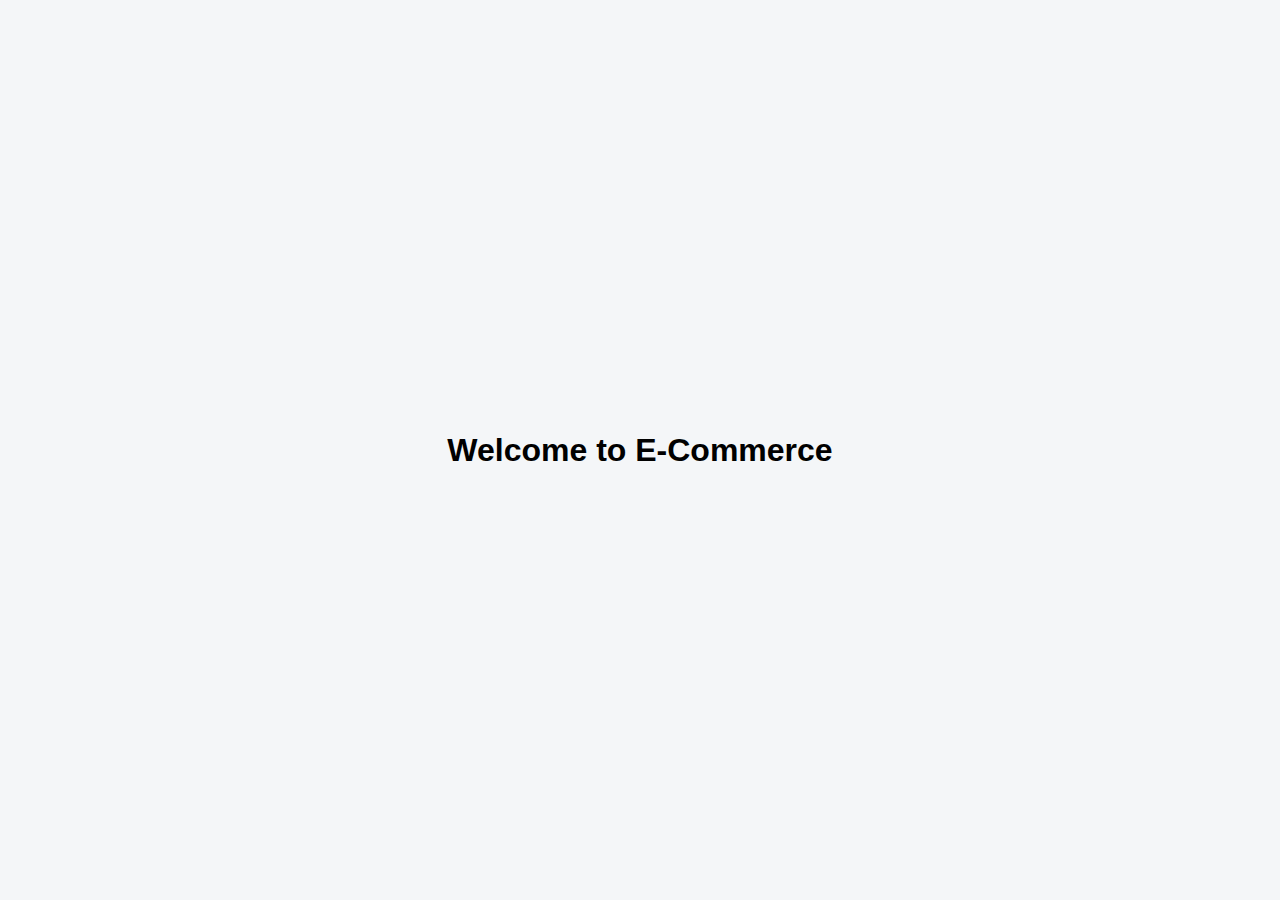
<file: index.html>
<!DOCTYPE html>
<html lang="en">
<head>
    <meta charset="UTF-8">
    <meta name="viewport" content="width=device-width, initial-scale=1.0">
    <link rel="stylesheet" href="style.css">
    <script src="script.js"></script>
    <title>E-Commerce</title>
</head>
<body>

    <h1> Welcome to E-Commerce</h1>
    
</body>
</html>
</file>
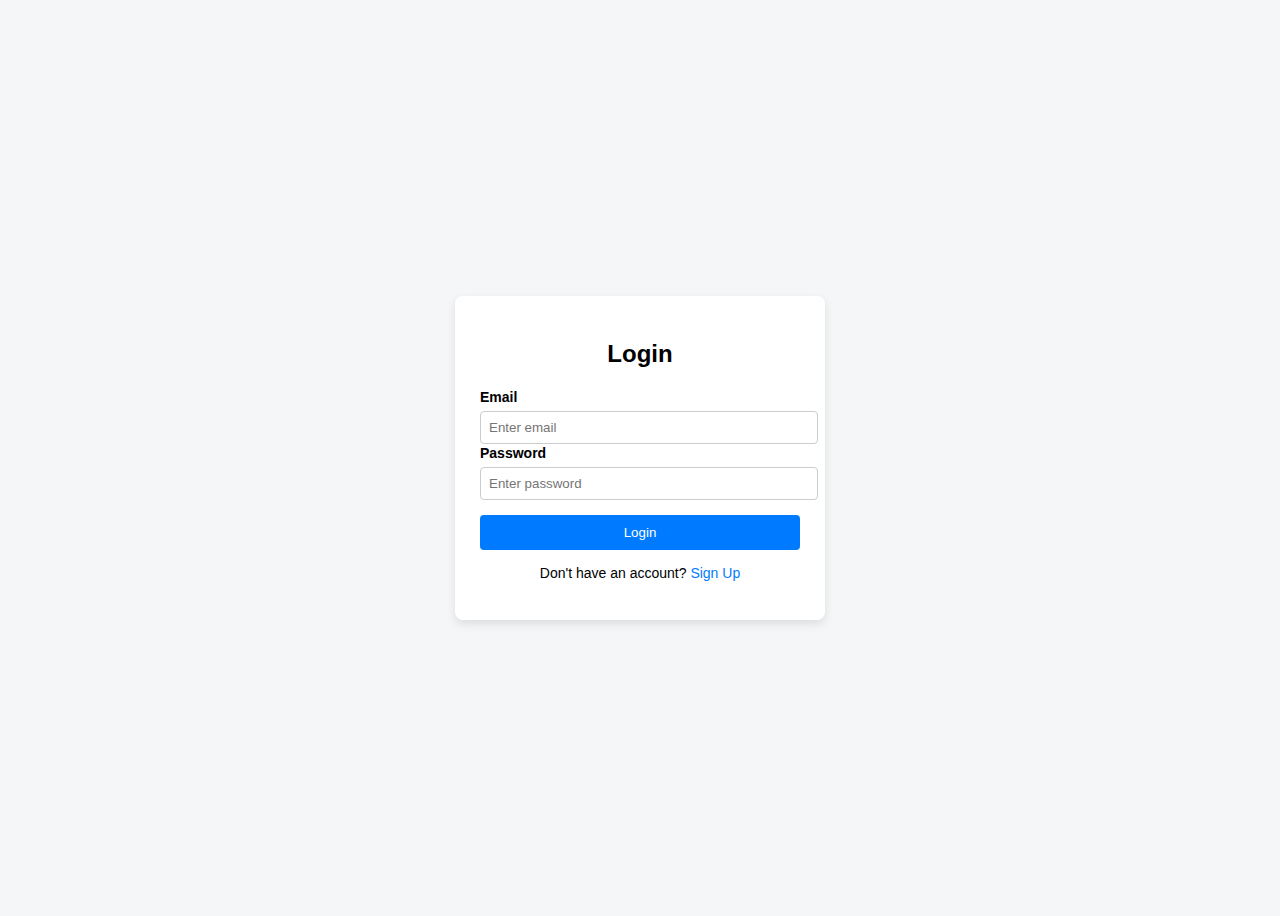
<file: login.html>
<!DOCTYPE html>
<html lang="en">
<head>
    <meta charset="UTF-8">
    <title>Login</title>

    <style>
        body {
            font-family: Arial, sans-serif;
            background-color: #f4f6f8;
            display: flex;
            justify-content: center;
            align-items: center;
            height: 100vh;
        }

        .login-container {
            background: #ffffff;
            padding: 25px;
            border-radius: 8px;
            width: 320px;
            box-shadow: 0 4px 10px rgba(0, 0, 0, 0.1);
        }

        h2 {
            text-align: center;
            margin-bottom: 20px;
        }

        label {
            font-size: 14px;
            font-weight: bold;
        }

        input {
            width: 100%;
            padding: 8px;
            margin-top: 5px;
            border-radius: 4px;
            border: 1px solid #ccc;
        }

        button {
            width: 100%;
            padding: 10px;
            margin-top: 15px;
            background-color: #007bff;
            color: #ffffff;
            border: none;
            border-radius: 4px;
            cursor: pointer;
        }

        button:hover {
            background-color: #0056b3;
        }

        p {
            text-align: center;
            margin-top: 15px;
            font-size: 14px;
        }

        a {
            color: #007bff;
            text-decoration: none;
        }
    </style>
</head>
<body>

    <div class="login-container">
        <h2>Login</h2>

        <form>
            <label>Email</label>
            <input type="email" placeholder="Enter email" required>

            <label>Password</label>
            <input type="password" placeholder="Enter password" required>

            <button type="submit">Login</button>
        </form>

        <p>Don't have an account?
            <a href="signup.html">Sign Up</a>
        </p>
    </div>

</body>
</html>
</file>
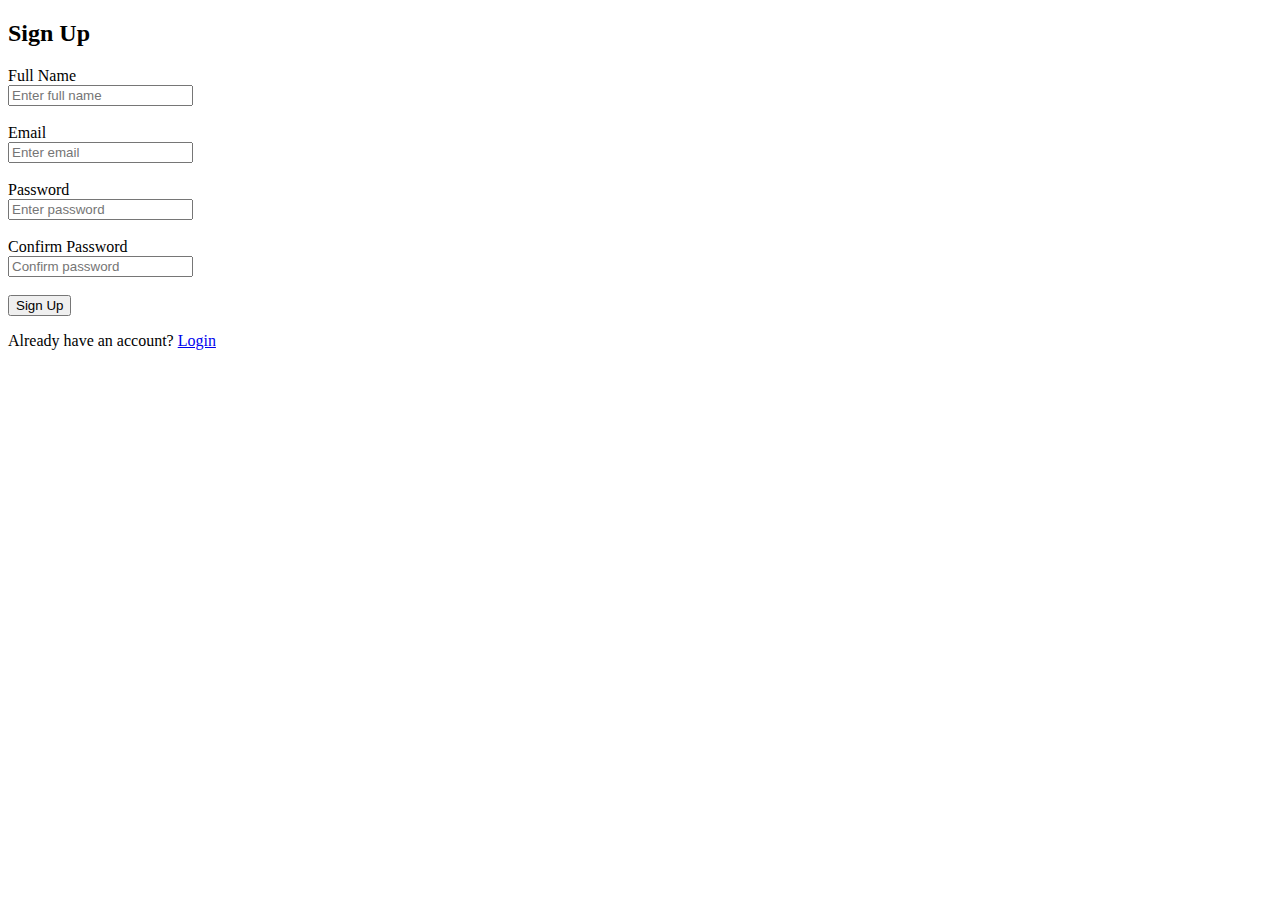
<file: signup.html>
<!DOCTYPE html>
<html lang="en">
<head>
    <meta charset="UTF-8">
    <title>Sign Up</title>
</head>
<body>

    <h2>Sign Up</h2>

    <form>
        <label>Full Name</label><br>
        <input type="text" placeholder="Enter full name" required><br><br>

        <label>Email</label><br>
        <input type="email" placeholder="Enter email" required><br><br>

        <label>Password</label><br>
        <input type="password" placeholder="Enter password" required><br><br>

        <label>Confirm Password</label><br>
        <input type="password" placeholder="Confirm password" required><br><br>

        <button type="submit">Sign Up</button>
    </form>

    <p>Already have an account?
        <a href="login.html">Login</a>
    </p>

</body>
</html>
</file>
<file: style.css>
body {
    font-family: Arial, sans-serif;
    background-color: #f4f6f8;
    display: flex;
    justify-content: center;
    align-items: center;
    height: 100vh;
    margin: 0;
}

form {
    background: #ffffff;
    padding: 25px;
    border-radius: 6px;
    width: 300px;
    box-shadow: 0 2px 8px rgba(0, 0, 0, 0.1);
}

h2 {
    text-align: center;
}

label {
    font-weight: bold;
}

input {
    width: 100%;
    padding: 8px;
    margin-top: 4px;
    box-sizing: border-box;
}

button {
    width: 100%;
    padding: 10px;
    background-color: #007bff;
    border: none;
    color: white;
    font-size: 14px;
    cursor: pointer;
    border-radius: 4px;
}

button:hover {
    background-color: #0056b3;
}

p {
    text-align: center;
    margin-top: 15px;
}

a {
    color: #007bff;
    text-decoration: none;
}
</file>
